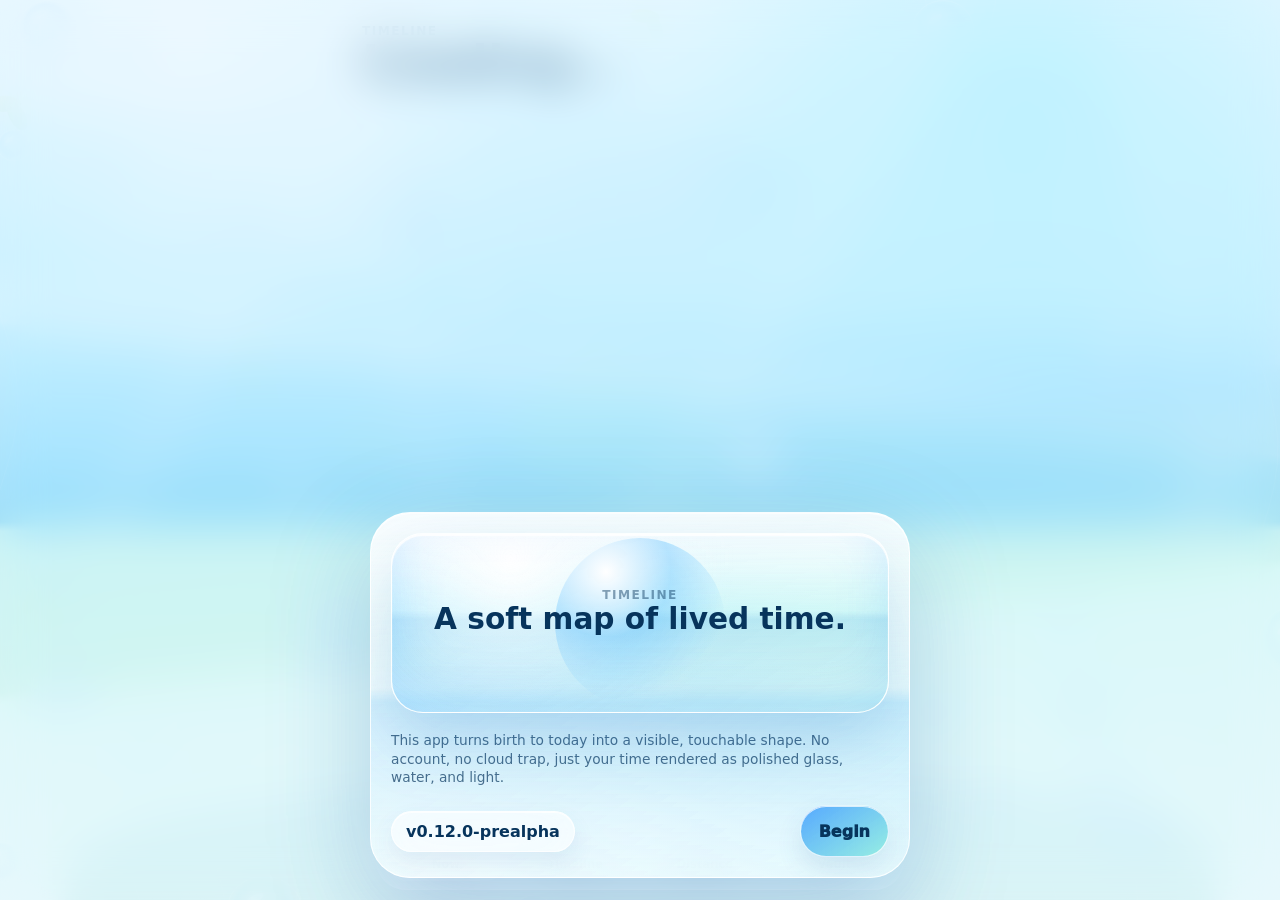
<file: index.html>
<!doctype html>
<html lang="en">
  <head>
    <meta charset="utf-8" />
    <meta name="viewport" content="width=device-width, initial-scale=1, viewport-fit=cover" />
    <meta name="theme-color" content="#dceeff" />
    <meta name="description" content="Timeline is a soft, installable lifespan visualizer for iPhone." />
    <meta name="apple-mobile-web-app-capable" content="yes" />
    <meta name="apple-mobile-web-app-title" content="Timeline" />
    <meta name="apple-mobile-web-app-status-bar-style" content="black-translucent" />
    <link rel="manifest" href="./manifest.webmanifest" />
    <link rel="apple-touch-icon" href="./assets/icons/icon.svg" />
    <link rel="icon" href="./assets/icons/icon.svg" type="image/svg+xml" />
    <link rel="stylesheet" href="./styles/app.css" />
    <title>Timeline</title>
  </head>
  <body class="theme-aero mode-light" data-motion="full">
    <canvas id="fx-canvas" aria-hidden="true"></canvas>
    <div class="ambient ambient-one" aria-hidden="true"></div>
    <div class="ambient ambient-two" aria-hidden="true"></div>
    <div class="ambient ambient-three" aria-hidden="true"></div>

    <div id="app-shell" class="app-shell">
      <header class="app-header" aria-label="Timeline header">
        <div>
          <p class="eyebrow" id="header-kicker">Timeline</p>
          <h1 id="header-title">Loading…</h1>
        </div>
        <button id="install-button" class="icon-button hidden" type="button" aria-label="Install Timeline">
          <span aria-hidden="true">＋</span>
        </button>
      </header>

      <main id="app" class="app-content" tabindex="-1" aria-live="polite"></main>

      <nav class="bottom-nav" aria-label="Primary navigation">
        <button class="nav-item active" type="button" data-tab="now" aria-label="Now">
          <span class="nav-icon">◌</span>
          <span>Now</span>
        </button>
        <button class="nav-item" type="button" data-tab="timeline" aria-label="Timeline">
          <span class="nav-icon">◎</span>
          <span>Timeline</span>
        </button>
        <button class="nav-item" type="button" data-tab="distance" aria-label="Distance">
          <span class="nav-icon">↔</span>
          <span>Distance</span>
        </button>
        <button class="nav-item" type="button" data-tab="vault" aria-label="Vault">
          <span class="nav-icon">◇</span>
          <span>Vault</span>
        </button>
      </nav>
    </div>

    <section id="wizard" class="wizard hidden" aria-label="First time setup" aria-modal="true" role="dialog"></section>
    <div id="toast-region" class="toast-region" aria-live="assertive" aria-atomic="true"></div>

    <script type="module" src="./src/app.js"></script>
  </body>
</html>
</file>
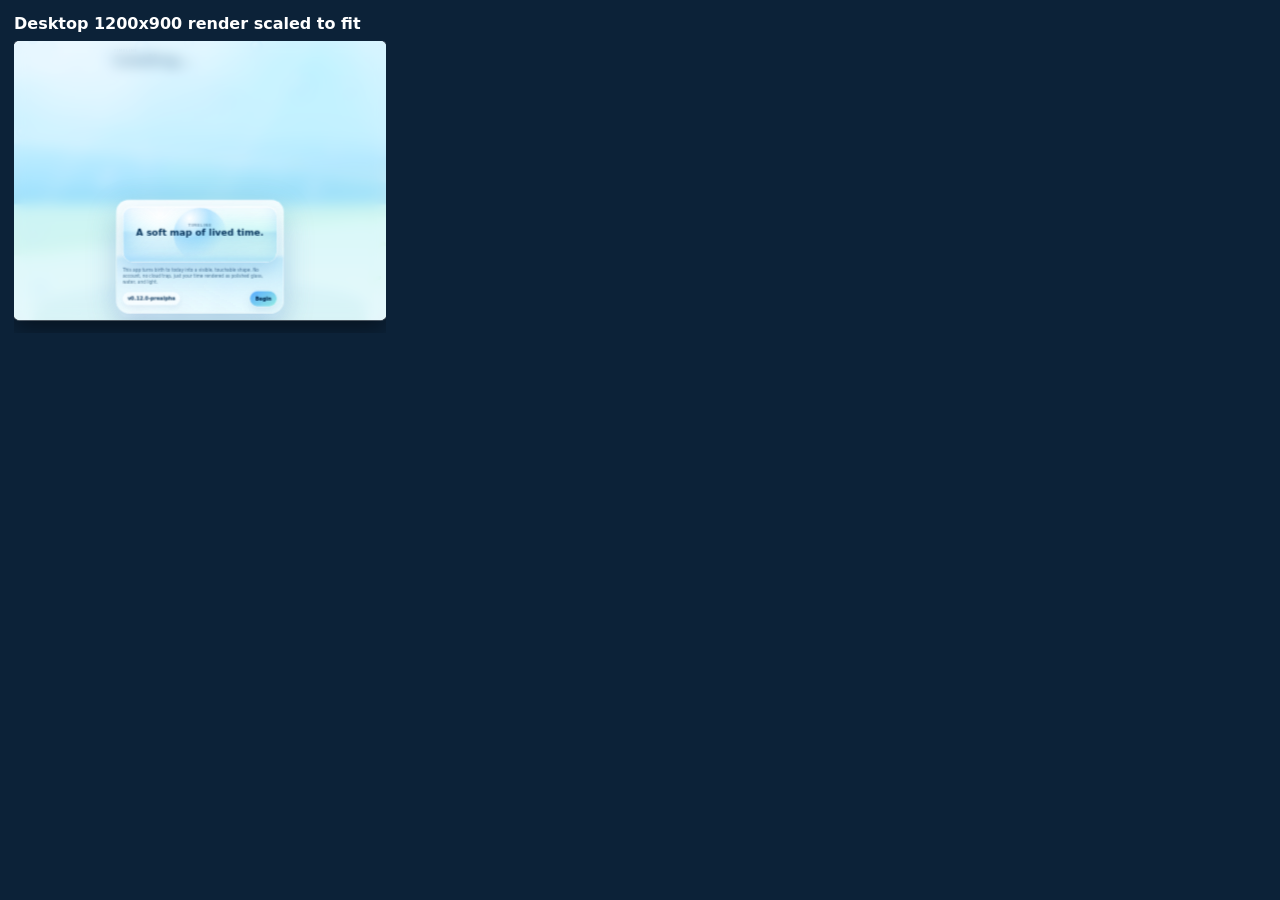
<file: qa-desktop-harness.html>
<!doctype html>
<html lang="en">
  <head>
    <meta charset="utf-8" />
    <meta name="viewport" content="width=device-width, initial-scale=1" />
    <title>Timeline Desktop QA Harness</title>
    <style>
      body {
        margin: 0;
        background: #0c2238;
        color: #fff;
        font-family: system-ui, sans-serif;
      }
      .wrap { padding: 14px; }
      .label { margin: 0 0 8px; font-weight: 800; }
      .slot {
        width: 372px;
        height: 292px;
        overflow: hidden;
      }
      iframe {
        width: 1200px;
        height: 900px;
        border: 0;
        border-radius: 18px;
        background: #fff;
        transform: scale(.31);
        transform-origin: top left;
        box-shadow: 0 0 0 3px rgba(255,255,255,.28), 0 24px 80px rgba(0,0,0,.45);
      }
    </style>
  </head>
  <body>
    <div class="wrap">
      <p class="label">Desktop 1200x900 render scaled to fit</p>
      <div class="slot">
        <iframe src="./index.html"></iframe>
      </div>
    </div>
  </body>
</html>
</file>
<file: styles/app.css>
:root {
  color-scheme: light dark;
  --safe-top: env(safe-area-inset-top, 0px);
  --safe-bottom: env(safe-area-inset-bottom, 0px);
  --font-main: ui-rounded, "SF Pro Rounded", "SF Pro Display", Inter, system-ui, -apple-system, BlinkMacSystemFont, "Segoe UI", sans-serif;
  --radius-xl: 34px;
  --radius-lg: 24px;
  --radius-md: 18px;
  --radius-sm: 12px;
  --shadow-soft: 0 24px 60px rgba(32, 66, 100, .16);
  --shadow-card: 0 18px 45px rgba(35, 70, 120, .18), inset 0 1px 0 rgba(255,255,255,.72), inset 0 -12px 30px rgba(0, 104, 198, .08);
  --bg: #eaf7ff;
  --bg-2: #dff3ff;
  --ink: #14304e;
  --muted: rgba(20, 48, 78, .68);
  --faint: rgba(20, 48, 78, .42);
  --card: rgba(255,255,255,.58);
  --card-strong: rgba(255,255,255,.76);
  --stroke: rgba(255,255,255,.68);
  --stroke-2: rgba(44, 106, 174, .14);
  --accent: #4a9fff;
  --accent-2: #8be8e0;
  --accent-3: #c8f08d;
  --danger: #ff6b7a;
  --success: #31bd7a;
  --nav-bg: rgba(255,255,255,.66);
  --glass-blur: 24px;
  --bubble-highlight: rgba(255,255,255,.82);
  --timeline-line: rgba(60, 142, 220, .42);
  --deep-water: rgba(22, 119, 204, .26);
  --gloss-line: rgba(255,255,255,.72);
  --control-shine: linear-gradient(180deg, rgba(255,255,255,.78), rgba(255,255,255,.28) 48%, rgba(92, 184, 255, .18) 52%, rgba(255,255,255,.34));
  --liquid-sheen: radial-gradient(circle at 28% 18%, rgba(255,255,255,.92), rgba(255,255,255,.2) 22%, rgba(255,255,255,0) 45%), linear-gradient(145deg, rgba(255,255,255,.62), rgba(255,255,255,.18));
}

* { box-sizing: border-box; -webkit-tap-highlight-color: transparent; }

html, body { min-height: 100%; }

body {
  margin: 0;
  font-family: var(--font-main);
  color: var(--ink);
  background:
    radial-gradient(circle at 18% 4%, rgba(255,255,255,.95), transparent 28%),
    radial-gradient(circle at 82% 12%, rgba(151,230,255,.68), transparent 32%),
    linear-gradient(160deg, var(--bg), var(--bg-2) 55%, #f9feff);
  overflow-x: hidden;
  min-height: 100dvh;
  transition: background .35s ease, color .25s ease;
}

body::before,
body::after {
  content: "";
  position: fixed;
  inset: 0;
  pointer-events: none;
  z-index: -3;
}

body::before {
  background:
    linear-gradient(174deg, transparent 0 48%, rgba(65, 186, 218, .16) 49%, rgba(107, 214, 157, .2) 67%, transparent 68%),
    linear-gradient(6deg, transparent 0 55%, rgba(255,255,255,.32) 56%, transparent 62%);
}

body::after {
  opacity: .4;
  background-image:
    linear-gradient(120deg, transparent 0 42%, rgba(255,255,255,.32) 48%, transparent 54% 100%),
    linear-gradient(80deg, transparent 0 48%, rgba(255,255,255,.22) 52%, transparent 59% 100%);
  background-size: 540px 540px, 780px 780px;
  animation: drift-light 18s linear infinite;
}

button, input, select, textarea { font: inherit; }
button { color: inherit; }

.hidden { display: none !important; }

#fx-canvas {
  position: fixed;
  inset: 0;
  width: 100vw;
  height: 100dvh;
  z-index: -1;
  pointer-events: none;
}

.ambient {
  position: fixed;
  pointer-events: none;
  filter: blur(10px);
  z-index: -2;
  opacity: .72;
}
.ambient-one { width: 70vw; height: 180px; left: -8vw; top: 11%; border-radius: 52% 48% 62% 38%; background: linear-gradient(90deg, rgba(114,222,255,.22), rgba(255,255,255,.2), rgba(95,190,255,.14)); animation: floaty 12s ease-in-out infinite; }
.ambient-two { width: 80vw; height: 220px; right: -20vw; top: 36%; border-radius: 45% 55% 46% 54%; background: linear-gradient(110deg, rgba(184,255,207,.22), rgba(82,188,255,.16), rgba(255,255,255,.2)); animation: floaty 15s ease-in-out infinite reverse; }
.ambient-three { width: 90vw; height: 170px; left: 5%; bottom: -45px; border-radius: 55% 45% 0 0; background: linear-gradient(180deg, rgba(42,151,214,.14), rgba(30,174,125,.18)); animation: floaty 18s ease-in-out infinite; }

.app-shell {
  width: min(100%, 560px);
  min-height: 100dvh;
  margin: 0 auto;
  padding: calc(14px + var(--safe-top)) 16px calc(96px + var(--safe-bottom));
  position: relative;
}

.app-header {
  min-height: 72px;
  display: flex;
  align-items: center;
  justify-content: space-between;
  gap: 16px;
  padding: 10px 2px 8px;
}

.eyebrow {
  margin: 0 0 3px;
  font-size: .76rem;
  letter-spacing: .12em;
  text-transform: uppercase;
  color: var(--faint);
  font-weight: 800;
}

h1, h2, h3, p { margin-top: 0; }
h1 {
  margin: 0;
  font-size: clamp(2rem, 2.9rem, 3.35rem);
  line-height: .94;
  letter-spacing: 0;
}
h2 {
  font-size: clamp(1.45rem, 1.85rem, 2.2rem);
  line-height: 1;
  letter-spacing: 0;
}
h3 { letter-spacing: 0; }

.app-content { outline: none; }
.app-content > section { animation: view-in .32s cubic-bezier(.2,.8,.2,1) both; }

.stack { display: grid; gap: 14px; }
.stack-lg { display: grid; gap: 20px; }
.row { display: flex; align-items: center; gap: 10px; }
.row.between { justify-content: space-between; }
.wrap { flex-wrap: wrap; }

.card,
.hero-card,
.glass-panel,
.metric-bubble,
.sheet,
.nav-item,
.icon-button,
.pill,
.input-field,
.select-field,
.action-card,
.timeline-year,
.month-chip,
.snapshot-row {
  backdrop-filter: blur(var(--glass-blur)) saturate(1.28);
  -webkit-backdrop-filter: blur(var(--glass-blur)) saturate(1.28);
}

.card,
.glass-panel,
.sheet,
.action-card,
.snapshot-row {
  background: var(--card);
  border: 1px solid var(--stroke);
  box-shadow: var(--shadow-card);
  border-radius: var(--radius-lg);
}

.card { padding: 18px; }
.sheet { padding: 18px; }

.hero-card {
  position: relative;
  overflow: hidden;
  min-height: 300px;
  padding: 24px 20px;
  border-radius: 42px;
  background:
    var(--liquid-sheen),
    radial-gradient(circle at 82% 82%, rgba(139,232,224,.42), transparent 32%),
    rgba(255,255,255,.5);
  border: 1px solid var(--stroke);
  box-shadow: 0 30px 80px rgba(36,100,164,.2), inset 0 1px 0 rgba(255,255,255,.82), inset 0 -18px 50px rgba(61,145,226,.08);
  isolation: isolate;
  transition: transform .24s ease, box-shadow .24s ease, background .35s ease;
}

.hero-card::before,
.hero-card::after {
  content: "";
  position: absolute;
  border-radius: 999px;
  pointer-events: none;
}
.hero-card::before {
  width: 72%;
  height: 34%;
  left: 5%;
  top: 4%;
  background: linear-gradient(180deg, rgba(255,255,255,.68), rgba(255,255,255,.08));
  filter: blur(5px);
  transform: rotate(-8deg);
}
.hero-card::after {
  inset: auto -32px -58px auto;
  width: 200px;
  height: 200px;
  background: radial-gradient(circle, rgba(91,179,255,.28), transparent 65%);
}

.hero-content { position: relative; z-index: 2; display: grid; gap: 18px; }

.hero-title { color: var(--muted); font-weight: 850; letter-spacing: 0; }
.big-number {
  font-size: clamp(4.4rem, 6.5rem, 8rem);
  line-height: .78;
  font-weight: 950;
  letter-spacing: 0;
  text-shadow: 0 4px 18px rgba(255,255,255,.45);
}
.big-label {
  margin-top: 6px;
  font-size: 1.2rem;
  color: var(--muted);
  font-weight: 850;
}

.progress-orb {
  width: 164px;
  height: 164px;
  border-radius: 999px;
  display: grid;
  place-items: center;
  background: conic-gradient(var(--accent) var(--progress, 0%), rgba(255,255,255,.35) 0), radial-gradient(circle at 35% 22%, #fff, rgba(255,255,255,.42) 22%, rgba(255,255,255,.1) 52%, rgba(255,255,255,.4));
  box-shadow: 0 20px 44px rgba(37,116,198,.2), inset 0 0 0 12px rgba(255,255,255,.45), inset 0 -22px 50px rgba(56,139,255,.18);
  margin-left: auto;
  animation: wobble 7s ease-in-out infinite;
  transition: transform .22s ease, filter .22s ease;
}
.hero-card:hover .progress-orb { transform: translateY(-2px) scale(1.02); filter: saturate(1.08); }

.progress-orb-inner {
  width: 118px;
  height: 118px;
  border-radius: 999px;
  display: grid;
  place-items: center;
  text-align: center;
  background: rgba(255,255,255,.7);
  box-shadow: inset 0 1px 0 rgba(255,255,255,.8), 0 8px 18px rgba(41,101,155,.12);
}
.progress-orb strong { display: block; font-size: 1.55rem; letter-spacing: 0; }
.progress-orb span { color: var(--muted); font-size: .72rem; font-weight: 850; text-transform: uppercase; letter-spacing: .08em; }

.metric-grid {
  display: grid;
  grid-template-columns: repeat(2, minmax(0, 1fr));
  gap: 12px;
}
.metric-bubble {
  position: relative;
  min-height: 122px;
  border-radius: 34px;
  padding: 18px;
  background: var(--liquid-sheen), rgba(255,255,255,.54);
  border: 1px solid var(--stroke);
  box-shadow: 0 18px 42px rgba(34,102,174,.15), inset 0 -16px 34px rgba(75,163,255,.08);
  overflow: hidden;
  animation: bob 8s ease-in-out infinite;
  transition: transform .22s ease, box-shadow .22s ease;
}
.metric-bubble:hover { transform: translateY(-3px); }
.metric-bubble:nth-child(2) { animation-delay: -1.5s; }
.metric-bubble::before {
  content: "";
  position: absolute;
  width: 74px;
  height: 32px;
  left: 14px;
  top: 10px;
  border-radius: 999px;
  background: rgba(255,255,255,.42);
  transform: rotate(-16deg);
}
.metric-bubble strong { display: block; position: relative; font-size: 2.2rem; line-height: .92; letter-spacing: 0; }
.metric-bubble span { position: relative; display: block; margin-top: 5px; color: var(--muted); font-weight: 800; }

.pill,
button.pill {
  border: 1px solid var(--stroke);
  background: rgba(255,255,255,.58);
  box-shadow: inset 0 1px 0 rgba(255,255,255,.76), 0 10px 22px rgba(42, 93, 160, .09);
  border-radius: 999px;
  padding: 10px 14px;
  font-weight: 850;
  color: var(--ink);
  transition: transform .18s ease, border-color .18s ease, background .18s ease, box-shadow .18s ease;
}
button.pill { cursor: pointer; }
button.pill:hover,
.icon-button:hover,
.primary-button:hover,
.secondary-button:hover,
.danger-button:hover,
.theme-choice:hover,
.mode-choice:hover,
.action-card:hover { transform: translateY(-1px); }
.pill.active { background: linear-gradient(145deg, rgba(91,176,255,.85), rgba(140,235,223,.7)); color: #07345c; }

.icon-button {
  width: 48px;
  height: 48px;
  display: grid;
  place-items: center;
  border: 1px solid var(--stroke);
  border-radius: 18px;
  background: rgba(255,255,255,.56);
  box-shadow: inset 0 1px 0 rgba(255,255,255,.75), 0 12px 28px rgba(39, 95, 160, .12);
  font-weight: 950;
  cursor: pointer;
}

.bottom-nav {
  position: fixed;
  left: 50%;
  bottom: max(10px, var(--safe-bottom));
  transform: translateX(-50%);
  width: min(calc(100% - 24px), 528px);
  display: grid;
  grid-template-columns: repeat(4, 1fr);
  gap: 8px;
  padding: 8px;
  border-radius: 30px;
  background: var(--nav-bg);
  border: 1px solid var(--stroke);
  box-shadow: 0 20px 60px rgba(26,75,140,.18), inset 0 1px 0 rgba(255,255,255,.72);
  backdrop-filter: blur(28px) saturate(1.25);
  -webkit-backdrop-filter: blur(28px) saturate(1.25);
  z-index: 20;
}

.nav-item {
  display: grid;
  place-items: center;
  gap: 2px;
  border: 0;
  background: transparent;
  border-radius: 22px;
  padding: 8px 4px;
  min-height: 58px;
  color: var(--muted);
  font-size: .72rem;
  font-weight: 850;
  cursor: pointer;
  transition: transform .18s ease, background .18s ease, color .18s ease;
}
.nav-item:active { transform: scale(.96); }
.nav-item.active {
  color: var(--ink);
  background: rgba(255,255,255,.62);
  box-shadow: inset 0 1px 0 rgba(255,255,255,.8), 0 8px 20px rgba(43,98,166,.1);
}
.nav-icon { font-size: 1.2rem; line-height: 1; }

.timeline-wrap { position: relative; padding: 10px 0 24px; }
.timeline-spine {
  position: absolute;
  left: 50%;
  top: 34px;
  bottom: 40px;
  width: 8px;
  transform: translateX(-50%);
  border-radius: 999px;
  background: linear-gradient(to bottom, rgba(255,255,255,.9), var(--timeline-line), rgba(255,255,255,.75));
  box-shadow: inset 0 1px 4px rgba(255,255,255,.7), 0 0 22px rgba(71,159,255,.16);
}
.timeline-list { display: grid; gap: 22px; position: relative; z-index: 2; }
.timeline-year {
  position: relative;
  min-height: 148px;
  border-radius: 40px;
  padding: 16px;
  border: 1px solid var(--stroke);
  background: var(--liquid-sheen), rgba(255,255,255,.48);
  box-shadow: var(--shadow-card);
  overflow: hidden;
  display: grid;
  gap: 12px;
  cursor: pointer;
  transition: transform .22s ease, box-shadow .22s ease, border-color .22s ease;
}
.timeline-year:hover { transform: translateY(-2px); border-color: rgba(255,255,255,.95); }
.timeline-year::after {
  content: "";
  position: absolute;
  right: -28px;
  top: -35px;
  width: 150px;
  height: 150px;
  border-radius: 999px;
  background: radial-gradient(circle at 35% 25%, rgba(255,255,255,.86), rgba(110,191,255,.36), transparent 72%);
  opacity: .86;
}
.year-head { display: flex; align-items: center; justify-content: space-between; gap: 10px; position: relative; z-index: 1; }
.year-title { font-size: 2.1rem; font-weight: 950; letter-spacing: 0; }
.year-meta { color: var(--muted); font-weight: 800; font-size: .86rem; text-align: right; }
.month-cloud { display: flex; gap: 8px; flex-wrap: wrap; position: relative; z-index: 1; }
.month-chip {
  border: 1px solid var(--stroke);
  background: rgba(255,255,255,.52);
  border-radius: 999px;
  padding: 8px 10px;
  min-width: 52px;
  text-align: center;
  box-shadow: inset 0 1px 0 rgba(255,255,255,.7), 0 8px 18px rgba(34,96,160,.08);
  font-size: .77rem;
  font-weight: 900;
  color: var(--muted);
}
.month-chip.active { color: #063b69; background: linear-gradient(145deg, rgba(255,255,255,.84), rgba(96,189,255,.52)); }
.month-chip.future { opacity: .42; }

.timeline-marker {
  display: flex;
  justify-content: center;
  position: relative;
  z-index: 3;
}
.marker-card {
  background: rgba(255,255,255,.72);
  border: 1px solid var(--stroke);
  box-shadow: var(--shadow-card);
  border-radius: 999px;
  padding: 12px 16px;
  font-weight: 950;
}

.distance-grid { display: grid; gap: 12px; }
.date-card { padding: 16px; border-radius: var(--radius-lg); background: var(--card); border: 1px solid var(--stroke); box-shadow: var(--shadow-card); }
.input-field, .select-field {
  width: 100%;
  min-height: 52px;
  border: 1px solid var(--stroke);
  border-radius: 18px;
  background: rgba(255,255,255,.64);
  padding: 12px 14px;
  color: var(--ink);
  outline: none;
  box-shadow: inset 0 1px 0 rgba(255,255,255,.74), 0 8px 20px rgba(34,87,142,.08);
  transition: border-color .18s ease, box-shadow .18s ease, background .18s ease, transform .18s ease;
}
.input-field:focus, .select-field:focus { border-color: rgba(56,141,255,.5); box-shadow: 0 0 0 4px rgba(68,157,255,.16), inset 0 1px 0 rgba(255,255,255,.74); }
.label { display: block; color: var(--muted); font-size: .82rem; font-weight: 900; margin: 0 0 7px; }
.help { color: var(--muted); font-size: .86rem; line-height: 1.35; }
.result-card {
  border-radius: 36px;
  padding: 22px;
  background: var(--liquid-sheen), rgba(255,255,255,.6);
  border: 1px solid var(--stroke);
  box-shadow: var(--shadow-card);
}
.result-card strong { font-size: clamp(3.2rem, 4.4rem, 5.4rem); line-height: .85; letter-spacing: 0; display: block; }

.action-list { display: grid; gap: 10px; }
.action-card {
  width: 100%;
  border: 1px solid var(--stroke);
  min-height: 72px;
  padding: 14px;
  display: flex;
  align-items: center;
  justify-content: space-between;
  gap: 12px;
  cursor: pointer;
  text-align: left;
  color: var(--ink);
  transition: transform .18s ease, border-color .18s ease, box-shadow .18s ease;
}
.action-card:active { transform: scale(.99); }
.action-card .title { font-weight: 950; }
.action-card .sub { color: var(--muted); font-size: .84rem; margin-top: 2px; }
.badge { border-radius: 999px; padding: 7px 10px; background: rgba(255,255,255,.66); border: 1px solid var(--stroke); font-weight: 900; color: var(--muted); }
.badge.good { color: #0f7f52; background: rgba(201,255,226,.74); }

.toggle-row { display: flex; align-items: center; justify-content: space-between; gap: 12px; }
.switch {
  position: relative;
  width: 58px;
  height: 34px;
  border-radius: 999px;
  background: rgba(70,90,120,.22);
  border: 1px solid var(--stroke);
  flex: 0 0 auto;
  cursor: pointer;
}
.switch::after {
  content: "";
  position: absolute;
  width: 28px;
  height: 28px;
  left: 2px;
  top: 2px;
  border-radius: 999px;
  background: #fff;
  box-shadow: 0 4px 12px rgba(0,0,0,.14);
  transition: transform .2s ease;
}
.switch[aria-checked="true"] { background: linear-gradient(145deg, #60d9a2, #67b7ff); }
.switch[aria-checked="true"]::after { transform: translateX(24px); }

.range { width: 100%; accent-color: var(--accent); }

.wizard {
  position: fixed;
  inset: 0;
  z-index: 80;
  padding: calc(22px + var(--safe-top)) 16px calc(22px + var(--safe-bottom));
  display: grid;
  place-items: end center;
  background: rgba(221,243,255,.54);
  backdrop-filter: blur(22px) saturate(1.18);
  -webkit-backdrop-filter: blur(22px) saturate(1.18);
}
.wizard-card {
  width: min(100%, 540px);
  border-radius: 40px;
  padding: 20px;
  background: rgba(255,255,255,.72);
  border: 1px solid rgba(255,255,255,.84);
  box-shadow: 0 30px 100px rgba(38, 99, 166, .28), inset 0 1px 0 rgba(255,255,255,.86);
  overflow: hidden;
  animation: sheet-up .36s cubic-bezier(.2,.8,.2,1) both;
}
.wizard-hero {
  min-height: 180px;
  border-radius: 32px;
  display: grid;
  place-items: center;
  text-align: center;
  background: var(--liquid-sheen), linear-gradient(145deg, rgba(136,219,255,.42), rgba(194,255,218,.34));
  border: 1px solid var(--stroke);
  margin-bottom: 18px;
  position: relative;
  overflow: hidden;
}
.wizard-hero::before { content: ""; position: absolute; width: 170px; height: 170px; border-radius: 999px; background: radial-gradient(circle at 30% 20%, #fff, rgba(103,195,255,.42), transparent 72%); animation: wobble 8s ease-in-out infinite; }
.wizard-hero > * { position: relative; z-index: 1; }
.wizard-actions { display: flex; gap: 10px; align-items: center; justify-content: space-between; margin-top: 18px; }
.primary-button,
.secondary-button,
.danger-button {
  border: 1px solid var(--stroke);
  min-height: 52px;
  border-radius: 999px;
  padding: 0 18px;
  font-weight: 950;
  cursor: pointer;
  box-shadow: inset 0 1px 0 rgba(255,255,255,.75), 0 12px 26px rgba(43,97,160,.12);
  transition: transform .18s ease, filter .18s ease, box-shadow .18s ease;
}
.primary-button { background: linear-gradient(145deg, rgba(71,161,255,.9), rgba(136,236,222,.84)); color: #07345c; }
.secondary-button { background: rgba(255,255,255,.62); color: var(--muted); }
.danger-button { background: rgba(255,255,255,.62); color: #b93344; }

.birth-grid {
  display: grid;
  grid-template-columns: 1.35fr .75fr 1fr;
  gap: 10px;
}

.theme-choices { display: grid; grid-template-columns: 1fr 1fr; gap: 10px; }
.theme-choice {
  border: 1px solid var(--stroke);
  border-radius: 26px;
  padding: 14px;
  background: rgba(255,255,255,.55);
  box-shadow: inset 0 1px 0 rgba(255,255,255,.72), 0 12px 30px rgba(34,87,142,.08);
  cursor: pointer;
  text-align: left;
  transition: transform .18s ease, border-color .18s ease, background .18s ease, box-shadow .18s ease;
}
.theme-choice.active { outline: 4px solid rgba(70, 160, 255, .18); border-color: rgba(70,160,255,.48); }
.theme-swatch { height: 72px; border-radius: 22px; margin-bottom: 10px; background: linear-gradient(145deg, rgba(255,255,255,.8), rgba(97,176,255,.45)); position: relative; overflow: hidden; }
.theme-swatch::after { content:""; position:absolute; inset: 10px auto auto 12px; width: 80px; height: 34px; border-radius: 999px; background: rgba(255,255,255,.55); transform: rotate(-18deg); }
.theme-swatch.aero { background: radial-gradient(circle at 25% 22%, #fff, #9ee9ff 26%, #6ac5ff 58%, #8bdc8a); }
.theme-swatch.liquid { background: radial-gradient(circle at 30% 20%, rgba(255,255,255,.95), transparent 28%), linear-gradient(145deg, rgba(220,238,255,.85), rgba(113,164,255,.5)); }

.mode-choices {
  display: grid;
  grid-template-columns: 1fr 1fr;
  gap: 10px;
}
.wizard-modes { margin-top: 12px; }
.mode-choice {
  min-height: 72px;
  border: 1px solid var(--stroke);
  border-radius: 20px;
  padding: 12px;
  background: var(--control-shine), rgba(255,255,255,.5);
  box-shadow: inset 0 1px 0 rgba(255,255,255,.78), 0 12px 28px rgba(34,87,142,.08);
  color: var(--ink);
  cursor: pointer;
  text-align: left;
  transition: transform .18s ease, border-color .18s ease, background .18s ease, box-shadow .18s ease;
}
.mode-choice span { display: block; font-weight: 950; }
.mode-choice small { display: block; margin-top: 4px; color: var(--muted); font-weight: 750; line-height: 1.25; }
.mode-choice.active {
  border-color: rgba(35,146,255,.55);
  box-shadow: inset 0 1px 0 rgba(255,255,255,.86), 0 0 0 4px rgba(65,164,255,.16), 0 14px 30px rgba(24,116,196,.12);
}

.snapshot-list { display: grid; gap: 9px; max-height: 280px; overflow: auto; padding-right: 2px; }
.snapshot-row { padding: 12px; display: flex; align-items: center; justify-content: space-between; gap: 10px; }
.snapshot-row strong { display: block; }
.snapshot-row span { color: var(--muted); font-size: .82rem; }

.toast-region { position: fixed; z-index: 100; left: 50%; bottom: calc(94px + var(--safe-bottom)); transform: translateX(-50%); width: min(calc(100% - 24px), 520px); display: grid; gap: 8px; pointer-events: none; }
.toast {
  border-radius: 22px;
  padding: 13px 15px;
  background: rgba(255,255,255,.78);
  border: 1px solid var(--stroke);
  box-shadow: 0 18px 50px rgba(36,84,148,.18), inset 0 1px 0 rgba(255,255,255,.82);
  backdrop-filter: blur(20px) saturate(1.2);
  -webkit-backdrop-filter: blur(20px) saturate(1.2);
  font-weight: 850;
  animation: toast-in .24s ease both;
}

.theme-aero {
  --bg: #bfefff;
  --bg-2: #e4fbff;
  --ink: #07345c;
  --muted: rgba(7,52,92,.7);
  --faint: rgba(7,52,92,.46);
  --card: rgba(255,255,255,.5);
  --card-strong: rgba(255,255,255,.76);
  --stroke: rgba(255,255,255,.78);
  --stroke-2: rgba(18,93,155,.16);
  --accent: #168cff;
  --accent-2: #57e5d0;
  --accent-3: #a7dc62;
  --nav-bg: rgba(238,252,255,.7);
  --deep-water: rgba(0, 137, 214, .34);
  --liquid-sheen:
    radial-gradient(circle at 24% 14%, rgba(255,255,255,.98), rgba(255,255,255,.5) 16%, rgba(255,255,255,.08) 36%, transparent 55%),
    linear-gradient(180deg, rgba(255,255,255,.82), rgba(190,244,255,.28) 43%, rgba(18,146,230,.16) 48%, rgba(255,255,255,.18));
}
.theme-aero body, body.theme-aero {
  background:
    radial-gradient(circle at 14% 5%, rgba(255,255,255,.95), transparent 24%),
    radial-gradient(circle at 80% 11%, rgba(143,235,255,.68), transparent 28%),
    linear-gradient(180deg, #eefcff 0%, #b6edff 34%, #5fc6ef 58%, #d7fff0 59%, #f3fff9 100%);
}
.theme-aero .hero-card,
.theme-aero .metric-bubble,
.theme-aero .timeline-year,
.theme-aero .result-card,
.theme-aero .wizard-hero {
  border-color: rgba(255,255,255,.9);
  box-shadow: 0 28px 65px rgba(12,105,184,.2), inset 0 2px 1px rgba(255,255,255,.9), inset 0 -24px 55px rgba(0,126,255,.16);
}
.theme-aero .hero-card {
  background:
    var(--liquid-sheen),
    linear-gradient(170deg, rgba(255,255,255,.42), transparent 28%),
    radial-gradient(circle at 86% 84%, rgba(126,239,193,.42), transparent 34%),
    linear-gradient(180deg, rgba(195,247,255,.68), rgba(255,255,255,.42) 44%, rgba(53,168,235,.18) 45%, rgba(255,255,255,.48));
}
.theme-aero .bottom-nav,
.theme-aero .wizard-card,
.theme-aero .card,
.theme-aero .sheet,
.theme-aero .action-card,
.theme-aero .snapshot-row,
.theme-aero .date-card {
  background:
    var(--control-shine),
    linear-gradient(145deg, rgba(255,255,255,.62), rgba(213,250,255,.38));
}
.theme-aero .bottom-nav::before {
  content: "";
  position: absolute;
  inset: 6px 10px auto;
  height: 45%;
  border-radius: 24px;
  background: linear-gradient(180deg, rgba(255,255,255,.58), rgba(255,255,255,.06));
  pointer-events: none;
}
.theme-aero .hero-card::before,
.theme-aero .metric-bubble::before { opacity: .88; }
.theme-aero .leaf { display: inline-block; }
.leaf { display: none; width: 36px; height: 24px; position: relative; }
.leaf::before, .leaf::after { content:""; position:absolute; width: 22px; height: 13px; border-radius: 22px 4px 22px 4px; background: linear-gradient(145deg, #d9ff9a, #58c66d); box-shadow: inset 0 1px 0 rgba(255,255,255,.6); }
.leaf::before { transform: rotate(-28deg); left: 2px; top: 5px; }
.leaf::after { transform: rotate(30deg); right: 1px; top: 8px; }

.theme-liquid-glass {
  --bg: #eef7ff;
  --bg-2: #eef2ff;
  --ink: #1d2948;
  --muted: rgba(29,41,72,.68);
  --faint: rgba(29,41,72,.42);
  --accent: #7aa7ff;
  --accent-2: #a7f4ef;
  --accent-3: #d9c8ff;
  --nav-bg: rgba(255,255,255,.58);
  --liquid-sheen: radial-gradient(circle at 28% 14%, rgba(255,255,255,.98), rgba(255,255,255,.34) 20%, transparent 44%), linear-gradient(135deg, rgba(255,255,255,.56), rgba(255,255,255,.16));
}
.theme-liquid-glass .hero-card,
.theme-liquid-glass .metric-bubble,
.theme-liquid-glass .timeline-year,
.theme-liquid-glass .result-card {
  box-shadow: 0 28px 70px rgba(67,88,140,.16), inset 0 1px 0 rgba(255,255,255,.76), inset 0 -26px 60px rgba(120,150,255,.08);
}

.mode-dark {
  --bg: #071e34;
  --bg-2: #0b3148;
  --ink: #e8fbff;
  --muted: rgba(232,251,255,.72);
  --faint: rgba(232,251,255,.48);
  --card: rgba(9, 37, 58, .58);
  --card-strong: rgba(18, 58, 84, .78);
  --stroke: rgba(177, 241, 255, .24);
  --stroke-2: rgba(177, 241, 255, .12);
  --accent: #5fcbff;
  --accent-2: #49efbd;
  --accent-3: #b8ee72;
  --nav-bg: rgba(6, 28, 48, .68);
  --timeline-line: rgba(83, 211, 255, .38);
  --deep-water: rgba(0, 23, 50, .55);
  --gloss-line: rgba(207, 248, 255, .36);
  --control-shine: linear-gradient(180deg, rgba(255,255,255,.18), rgba(255,255,255,.06) 46%, rgba(57,185,255,.16) 50%, rgba(255,255,255,.07));
  --liquid-sheen:
    radial-gradient(circle at 25% 16%, rgba(255,255,255,.38), rgba(255,255,255,.12) 18%, transparent 46%),
    linear-gradient(170deg, rgba(255,255,255,.13), rgba(19, 104, 151, .18));
  color-scheme: dark;
}

body.mode-dark {
  background:
    radial-gradient(circle at 12% 5%, rgba(108,219,255,.25), transparent 28%),
    radial-gradient(circle at 80% 6%, rgba(73,239,189,.18), transparent 26%),
    linear-gradient(180deg, #041527 0%, #082c45 44%, #051927 100%);
}
body.theme-aero.mode-dark {
  background:
    radial-gradient(circle at 16% 4%, rgba(204,250,255,.23), transparent 24%),
    radial-gradient(circle at 80% 12%, rgba(67,227,189,.18), transparent 31%),
    linear-gradient(180deg, #04172a 0%, #0b3a58 41%, #06476f 57%, #032116 58%, #061622 100%);
}
.mode-dark .hero-card,
.mode-dark .metric-bubble,
.mode-dark .timeline-year,
.mode-dark .result-card,
.mode-dark .wizard-hero,
.mode-dark .card,
.mode-dark .sheet,
.mode-dark .action-card,
.mode-dark .snapshot-row,
.mode-dark .date-card,
.mode-dark .bottom-nav,
.mode-dark .wizard-card {
  box-shadow: 0 24px 70px rgba(0,0,0,.34), inset 0 1px 0 rgba(255,255,255,.22), inset 0 -20px 42px rgba(0, 183, 255, .08);
  background:
    var(--control-shine),
    linear-gradient(145deg, rgba(10, 41, 66, .74), rgba(5, 27, 45, .68));
}
.mode-dark .hero-card,
.mode-dark .metric-bubble,
.mode-dark .timeline-year,
.mode-dark .result-card,
.mode-dark .wizard-hero {
  background:
    var(--liquid-sheen),
    radial-gradient(circle at 86% 84%, rgba(73,239,189,.16), transparent 35%),
    linear-gradient(180deg, rgba(16, 73, 111, .72), rgba(7, 30, 52, .68));
}
.mode-dark .bottom-nav::before {
  background: linear-gradient(180deg, rgba(255,255,255,.16), rgba(255,255,255,.02));
}
.mode-dark .wizard {
  background: rgba(2, 16, 29, .62);
}
.mode-dark .input-field,
.mode-dark .select-field,
.mode-dark .pill,
.mode-dark .badge,
.mode-dark .secondary-button,
.mode-dark .danger-button,
.mode-dark .theme-choice,
.mode-dark .mode-choice,
.mode-dark .month-chip,
.mode-dark .marker-card,
.mode-dark .progress-orb-inner {
  background: rgba(11, 42, 66, .68);
  border-color: var(--stroke);
  color: var(--ink);
}
.mode-dark .primary-button {
  background: linear-gradient(145deg, rgba(62,192,255,.92), rgba(73,239,189,.78));
  color: #04233a;
}
.mode-dark .big-number { text-shadow: 0 8px 30px rgba(95, 203, 255, .28); }
.mode-dark .badge.good { color: #bafbe2; background: rgba(12, 88, 62, .72); }

@media (min-width: 700px) {
  .app-shell { padding-inline: 0; }
  .distance-grid { grid-template-columns: 1fr 1fr; }
  .result-card { grid-column: 1 / -1; }
}

@media (max-width: 430px) {
  .app-shell { padding-inline: 12px; }
  .hero-card { border-radius: 32px; padding: 22px 18px; min-height: 286px; }
  .birth-grid { grid-template-columns: 1fr; }
  .theme-choices,
  .mode-choices { grid-template-columns: 1fr; }
  .wizard-actions { align-items: stretch; }
  .wizard-actions .primary-button,
  .wizard-actions .secondary-button { flex: 1; }
  .bottom-nav { width: min(calc(100% - 16px), 528px); gap: 5px; }
  .nav-item { min-height: 56px; padding-inline: 2px; }
}

@media (prefers-reduced-motion: reduce) {
  *, *::before, *::after { animation-duration: .01ms !important; animation-iteration-count: 1 !important; scroll-behavior: auto !important; }
}
body[data-motion="reduced"] *,
body[data-motion="reduced"] *::before,
body[data-motion="reduced"] *::after { animation-duration: .01ms !important; animation-iteration-count: 1 !important; }

@keyframes floaty { 0%,100% { transform: translate3d(0,0,0) scale(1); } 50% { transform: translate3d(0,-22px,0) scale(1.04); } }
@keyframes bob { 0%,100% { transform: translateY(0); } 50% { transform: translateY(-4px); } }
@keyframes wobble { 0%,100% { border-radius: 48% 52% 53% 47% / 48% 42% 58% 52%; transform: translateY(0) rotate(0); } 50% { border-radius: 55% 45% 45% 55% / 42% 55% 45% 58%; transform: translateY(-5px) rotate(1.2deg); } }
@keyframes drift-light { from { background-position: 0 0, 0 0; } to { background-position: 540px 540px, -780px 780px; } }
@keyframes toast-in { from { opacity: 0; transform: translateY(12px) scale(.98); } to { opacity: 1; transform: translateY(0) scale(1); } }
@keyframes view-in { from { opacity: 0; transform: translateY(10px) scale(.992); } to { opacity: 1; transform: translateY(0) scale(1); } }
@keyframes sheet-up { from { opacity: 0; transform: translateY(22px) scale(.985); } to { opacity: 1; transform: translateY(0) scale(1); } }
</file>
